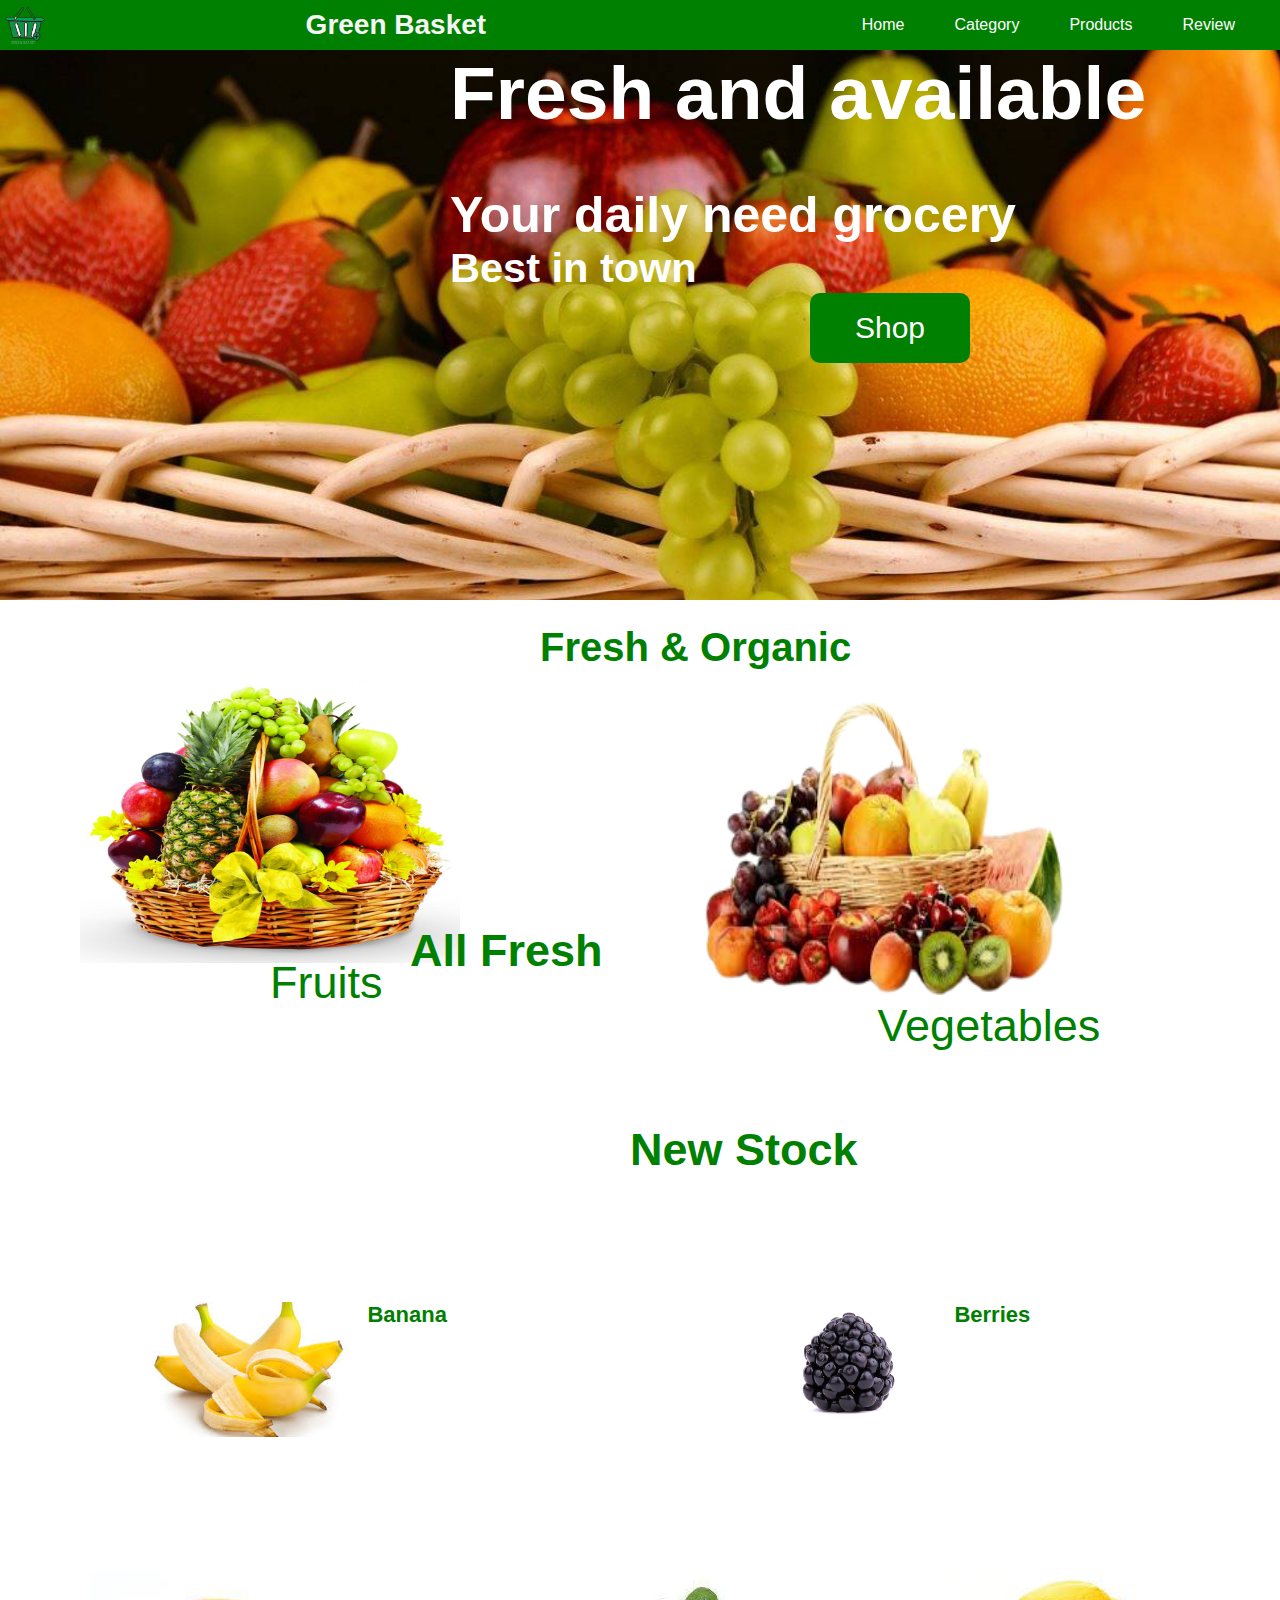
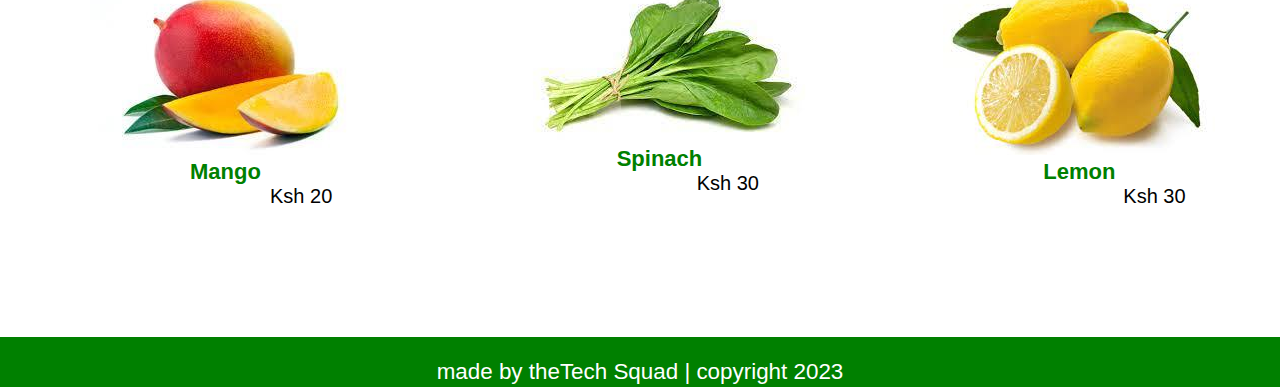
<file: index.html>
<!DOCTYPE html>
    <meta http-equiv="X-UA-Compatible" content="IE=edge">
    <meta name="viewport" content="width=device-width, initial-scale=1.0">
    <title>Document</title>
    <link rel="stylesheet" href="/style.css">
<html lang="en">
<head>
    <meta charset="UTF-8">
    <link href='https://unpkg.com/boxicons@2.1.4/css/boxicons.min.css' rel='stylesheet'>
    <link rel="stylesheet" href="/category.html">
    <link rel="stylesheet" href="/media.css">
    <link rel="stylesheet" href="/index.html">
    <link rel="stylesheet" href="/index.js">
</head>
<body>

    <header>
        <img class="logo" src="/image/GREEN_BASKET-removebg-preview.png" alt="">
        <div id="brand"><a href="/">Green Basket</a></div>
        <nav>
          <ul>
            <li><a href="/index.html">Home</a></li>
            <li><a href="/category.html">Category</a></li>
            <li><a href="/product.html">Products</a></li>
            <li><a href="/Review.html">Review</a></li>
           
          </ul>
        </nav>
        <div id="hamburger-icon" onclick="toggleMobileMenu(this)">
          <div class="bar1"></div>
          <div class="bar2"></div>
          <div class="bar3"></div>
          <ul class="mobile-menu">
           <li><a href="/index.html">Home</a></li>
            <li><a href="/category.html">Category</a></li>
            <li><a href="/product.html">Products</a></li>
            <li><a href="/Review.html">Review</a></li>
            
        </div>
      </header>
      <script src="/index.js"></script>
       
<!-- 
    <a href="/checkOut.html"></a>
    <div class="head2">

        <div>
            <img class="logo" src="/image/GREEN_BASKET-removebg-preview.png" alt="">
            
        </div>



        <div id="sideNav">
        <nav>
            <ul>
                <li><a href="/index.html">Home</a></li>
                <li><a href="/category.html">Category</a></li>
                <li><a href="/product.html">Product</a></li>
                <li><a href="/Review.html">Reviews</a></li>
                
            </ul>
        </nav>
    </div>
    <div id="menuBtn">
        <img src="image/menu.png" id="menu">
    </div>






             <div class="sideNav">
        

        <div class="icons">
            <a href="/product.html"><i class='bx bxs-cart'></i></a>
            <a href="#"><i class='bx bxs-heart'></i></a>
            <a href="/signUp.html"><i class='bx bxs-user'></i></a>

        </div>
    </div>

     <i class="fa fa-bars" aria-hidden="true" id=""></i> -->
<!-- 
</div>
    --> 

   
<section class="many"> 
    <div class="more">
        <h2 id="koko1">Fresh and available</h2>
        <h4 id="koko2">Your daily need grocery</h4>
        <h5 id="koko3">Best in town</h5>
        <button class="me"><a href="/category.html">Shop</a></button>
    </div> 
</section>
<h2 id="ll">Fresh & Organic</h2>
<br>
<!-- <div class="no">

<div></div>
</div> -->

<div class="d">
    <div><img class="pl" src="/image/sisi.jpg" alt="">
    <p class="jj">Fruits</p>
</div>
  
  <h2 class="fres">All Fresh</h2>
    <div><img class="plp" src="/image/fruit-removebg-preview.png" alt="">
        <br>
        <p class="jk">Vegetables</p>
    </div>
</div>

<!-- 
<div class="all">
<div class="me1">
   <a href=""><img src="/image/squash.jpeg" alt=""></a>
    <h5 class="mam1"></h5>
</div>
<div class="me1">
    <a href=""><img src="/image/peanu2.jpeg" alt=""></a>
    <h5 class="mam1"></h5>
</div>

<div class="me1">
    <a href=""><img src="/image/dry.webp" alt=""></a>
    <h5 class="mam1"></h5>
</div>

</div>
</div>
<br> -->


<h2 id="wr">New Stock</h2>
<br>
<br>
<div class="were">
   

    <div class="img1">
        <img src="/image/bana.jpeg" alt="" class="ims">
        <h5 class="hub">Banana</h5>
        <!-- <p class="hh">Ksh 20</p> -->
    </div>
    <br>
    <br>
    <div class="img1">
    <img src="/image/bery.webp" alt="">
    <h5 class="hub">Berries</h5>
    <!-- <p class="hh">Ksh 10</p> -->
</div>
<br>
<br>
<div class="img1">
    <img src="/image/bage.webp" alt="">
    <h5 class="hub">Cabbage</h5>
    <!-- <p class="hh"> Ksh 50</p> -->
</div>
<br>
<br>

</div>

<div class="yote">
<div class="mar">
    <a href=""><img src="/image/mango.jpeg" alt=""></a>
    <h5 class="pag">Mango</h5>
    <br>
    <p class="aa">Ksh 20</p>
</div>
<div class="mar">
    <a href=""><img src="/image/spinach.jpeg" alt=""></a>
    <h5 class="pag">Spinach</h5>
    <br>
    <p class="aa">Ksh 30</p>
</div>

<div class="mar">
    <a href=""><img src="/image/le1.jpeg" class="kik"></a>
    <h5 class="pag">Lemon</h5>
    <br>
    <p class="aa">Ksh 30</p>
</div>
</div>

<div class="footer">
made by theTech Squad | copyright 2023
</div>
</body>
<script>
    var menuBtn = document.getElementById("menuBtn")
    var sideNav = document.getElementById("sideNav")
    var menu = document.getElementById("menu")
    sideNav.style.right = "-250px"
    menuBtn.onclick = function(){
        if(sideNav.style.right == "-250px"){
            sideNav.style.right = "0";
            menu.src = "image/close.png";
        }
        else{
             sideNav.style.right = "-250px";
             menu.src = "image/menu.png";
        }
    }
</script>

</html>
</file>
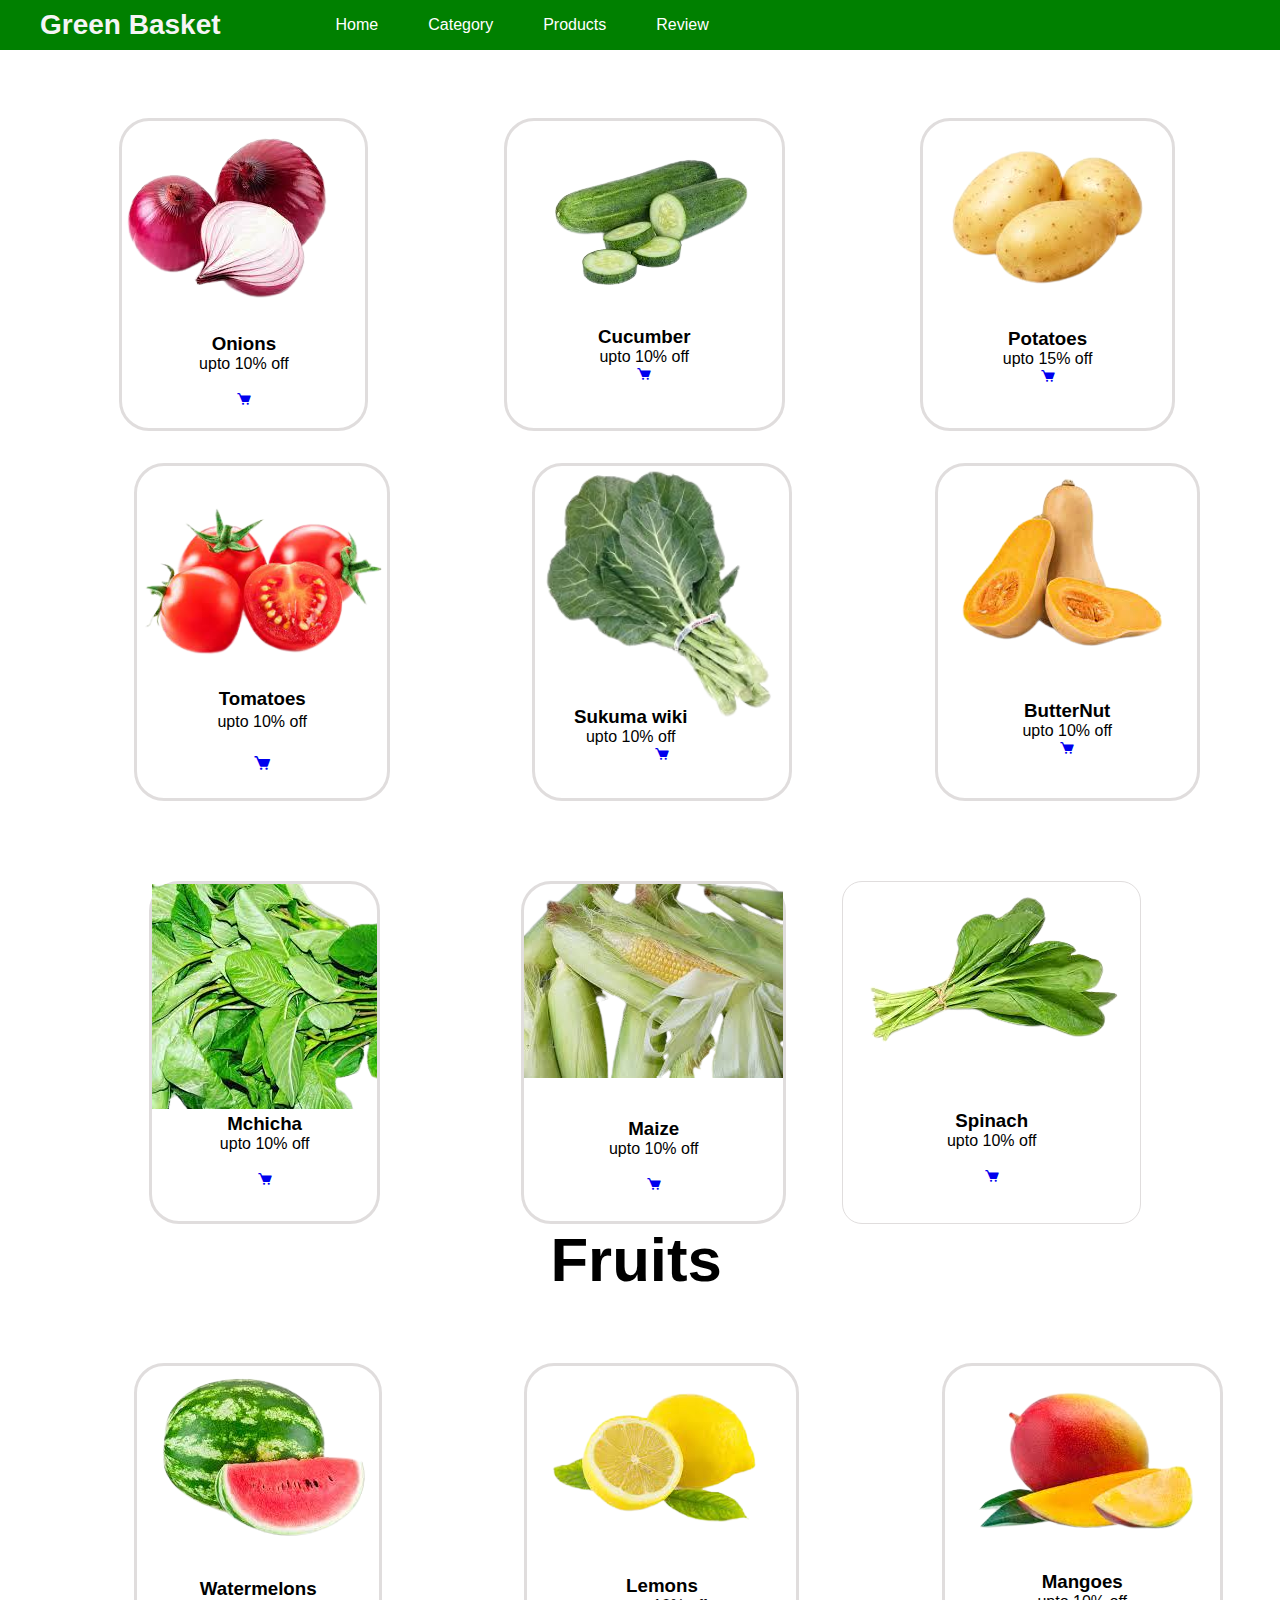
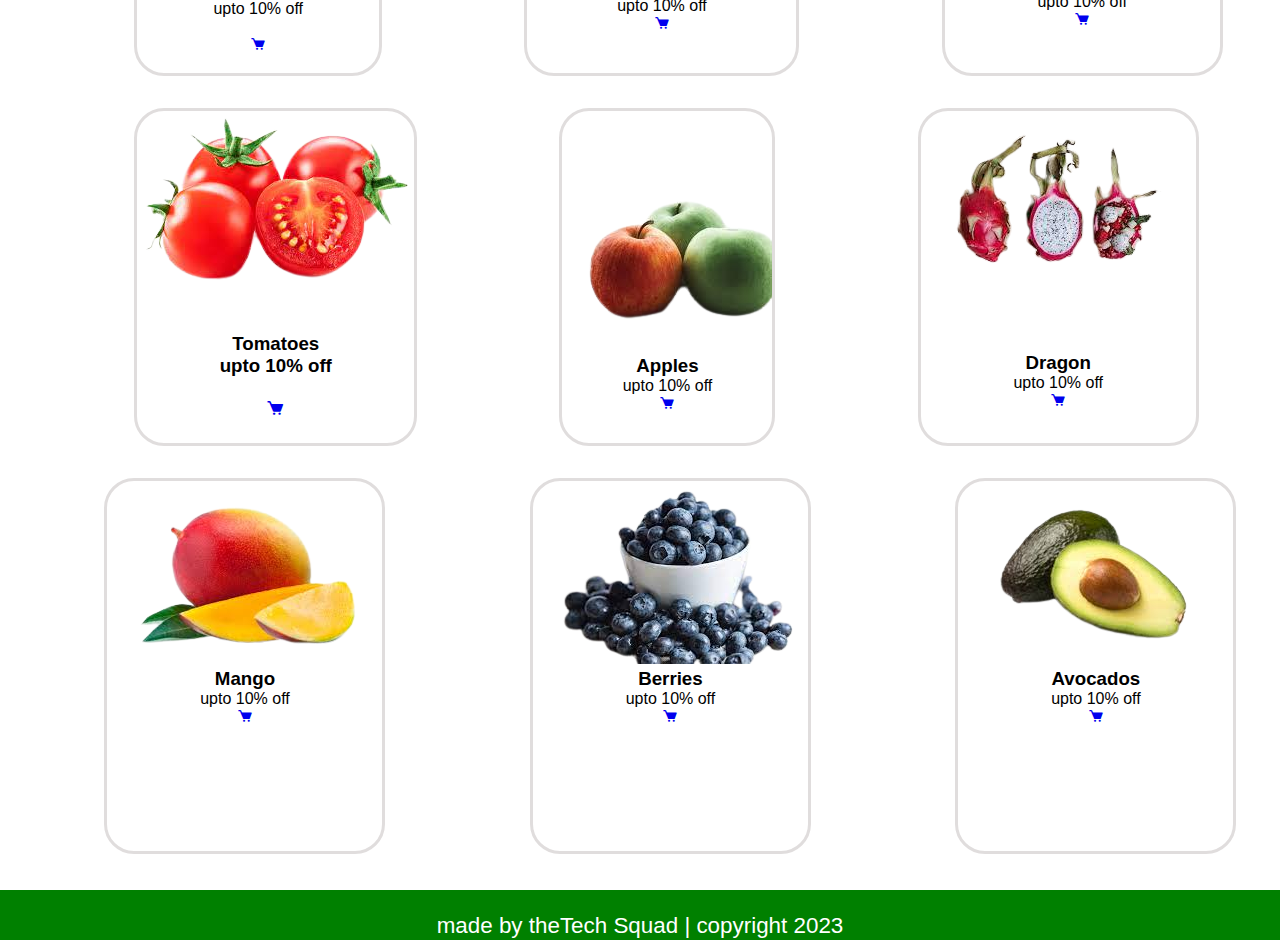
<file: category.html>
<!DOCTYPE html>
<html lang="en">
<head>
    <!-- category section -->
    <meta charset="UTF-8">
    <meta http-equiv="X-UA-Compatible" content="IE=edge">
    <meta name="viewport" content="width=device-width, initial-scale=1.0">
    <title>Document</title>
    <link rel="stylesheet" href="/style.css">
    <link rel="stylesheet" href="/product.html">
    <link rel="stylesheet" href="/index.html">
    <!-- <link rel="stylesheet" href="/category.html"> -->
    <link rel="stylesheet" href="/media.css">
    <link href='https://unpkg.com/boxicons@2.1.4/css/boxicons.min.css' rel='stylesheet'>
    <a href="/checkOut.html"></a>
    <header>
       

        <header>
            <div id="brand"><a href="/">Green Basket</a></div>
            <nav>
              <ul>
                <li><a href="/index.html">Home</a></li>
                <li><a href="/category.html">Category</a></li>
                <li><a href="/product.html">Products</a></li>
                <li><a href="/Review.html">Review</a></li>
               
              </ul>
            </nav>
            <div id="hamburger-icon" onclick="toggleMobileMenu(this)">
              <div class="bar1"></div>
              <div class="bar2"></div>
              <div class="bar3"></div>
              <ul class="mobile-menu">
                <li><a href="/index.html">Home</a></li>
            <li><a href="/category.html">Category</a></li>
            <li><a href="/product.html">Products</a></li>
            <li><a href="/Review.html">Review</a></li>
                
            </div>
          </header>
          <script src="/index.js"></script>

      </header>
      <script src="/index.js"></script>
<br>
<br>


   <!-- <section > -->
<section class="banner-container">
    <div class="cool">
    <div class="one">
        <div><img src="/image/onions-removebg-preview.png" alt="">
        </div>
        <div class="details">
            <h3>Onions</h3>
            <span>upto 10% off</span>
            <a href="/product.html"><br>
                <br>
                <a href="/product.html"><i class='bx bxs-cart'></i></a>
                <!-- <button class="green">Add cart</button></a> -->
                <br>

        </div>
        <br>
    </div>
        <div class="one">
            <div>
            <img src="/image/cucumber.png" alt="">
        </div>
            <div class="details">
                <br>
                <h3>Cucumber</h3>
                <span>upto 10% off</span>
                <br>
                <a href="/product.html">
                    
                    <a href="/product.html"><i class='bx bxs-cart'></i></a>
                    <!-- <br><button class="green">Add cart</button></a> -->
                    <br>

            </div>
            </div>
           
            <div class="one">
                <img src="/image/potato-removebg-preview.png" alt="">
                <div class="details">
                    <h3>Potatoes</h3>
                    <span>upto 15% off</span>
                 
                        <br>
                        <a href="/product.html"><i class='bx bxs-cart'></i></a>
                        
                        <!-- <br><button class="green">Add cart</button></a> -->
        
                </div>
                </div>
               
                <div class="one">
                    <img src="/image/cabbages-removebg-preview.png" alt="">
                    <div class="details">
                        <h3>Cabbages</h3>
                        <span>upto 10% off</span>
                        <br>
                        <a href="/product.html"><i class='bx bxs-cart'></i></a>
                        <!-- <br><button class="green">Add cart</button></a> -->
                    </div>
                    </div>
                </div>
                <div class="col">
                    <div class="one">
                        <br>
                        <br>
                        <img src="/image/tomato-removebg-preview (1).png" alt="" width="250px">
                        <br>
                        <br>
                        <!-- <br> -->
                        <!-- <br> -->
                        <!-- <br> -->
                        <div class="details">
                            <h3>Tomatoes<h3>
                            <span id="hj">upto 10% off</span>
                           
                                <br>
                                <br>
                                <a href="/product.html"><i class='bx bxs-cart'></i></a>
                            <!-- <button class="green">Add cart</button></a> -->
                            <br>
                            <br>
                
                        </div>
                        </div>
                        <!-- <br> -->
                        <div class="one">
                            <img src="/image/sukuma_wiki-removebg-preview.png" alt="" width="254px">
                            <div class="details">
                                <h3 class="sukuma">Sukuma wiki</h3>
                                <span class="sk">upto 10% off</span>
                                <br>
                                <!-- <br> -->
                                <!-- <br><button class="green">Add cart</button></a> -->
                                <a href="/product.html"><i class='bx bxs-cart'></i></a>

                    
                            </div>
                            </div>
                            <div class="one">
                                <img src="/image/butternut-removebg-preview.png" alt="">
                                <br>
                                <br>
                                <br>
                                <!-- <br> -->
                                <div class="details">
                                    <h3>ButterNut</h3>
                                    <span>upto 10% off</span>
                                    
                                        <br>
                                        <!-- <br><button class="green">Add cart</button></a> -->
                                        <a href="/product.html"><i class='bx bxs-cart'></i></a>
                                </div>
                            </div>
                           
                            <div class="one">
                                <img src="/image/hoho-removebg-preview.png" width="240px" alt="">
                                <div class="details">
                                    <h3 class="hh">Hoho</h3>
                                    <span class="up">upto 10% off</span>
                                    <br>
                                    <br>
                                    <a href="/product.html"><i class='bx bxs-cart'></i></a>
                                    <!-- <button class="green">Add cart</button></a> -->
                                    <br>
                                    <br>


                                </div>
                                
                            </div>
                            
                        </div>
                        <div class="looks">
                            <div class="one">
                                <img src="/image/mchicha-removebg-preview.png" alt="">
                                <div class="details">
                                    <h3>Mchicha</h3>
                                    <span>upto 10% off</span>
                                    <br>
                                    <br>

                                    <!-- <button class=" green">Add cart</button></a> -->
                                    <a href="/product.html"><i class='bx bxs-cart'></i></a>
                                    <br>
                                    <br>
                        
                                </div>
                            </div>
                            <!-- <br> -->
                            <div class="one">
                                <img src="/image/maize-removebg-preview.png" alt="">
                                <div class="Maize">
                                    <br>
                                    <br>
                                    <h3>Maize</h3>
                                    <span>upto 10% off</span>
                                    <br>
                                    <br>
                                    <a href="/product.html"><i class='bx bxs-cart'></i></a>
                                    <!-- <button class=" green">Add cart</button></a> -->
                                    <br>
                                    <br>
                                    <!-- <br> -->
                                </div>
                            </div>
                            <div class="spicy">

                                <img src="/image/spinach-removebg-preview.png" alt="">
                                <div class="Spinach">
                                    <br>
                                    <br>
                                    <br>
                                    <h3>Spinach</h3>
                                    <span>upto 10% off</span>
                                    <br>
                                    <!-- <br> -->
                                    <br>
                                    <a href="/product.html"><i class='bx bxs-cart'></i></a>
                                    <!-- <button class=" green">Add cart</button></a> -->
                                    <br>
                                   
                                </div>
                                
                        
                            </div>
                            <div class="one">
                                <br>
                                <br>
                                <img src="/image/dania-removebg-preview.png" alt="" width="204px">
                                <div class="details">
                                    <br>
                                    <br>
                                    <h3>Dania</h3>
                                    <span>upto 10% off</span>
                                    <br>
                                    <br>
                                    <!-- <button class=" green">Add cart</button></a> -->
                                    <a href="/product.html"><i class='bx bxs-cart'></i></a>
                                    <br>
                                    <br>
                                    <br>
                                 
                        
                                </div>
                            </div>
                        </div>
                        <div class="para">
                            <h1>Fruits</h1>
                            <br>
                        
                        </div> 
                        <div class="ident">
                            <div class="one">
                                <div><img src="/image/watermelons-removebg-preview.png" alt="">
                                </div>
                                <div class="details">
                                    <h3>Watermelons</h3>
                                    <span>upto 10% off</span>
                                    <br>  
                                    <br>           
                                    <a href="/product.html"><i class='bx bxs-cart'></i></a>                     
                                        <!-- <button class="green">Add cart</button></a> -->
                                        <br>
                                        <br>
                        
                                </div>
                            </div>
                                <div class="one">
                                    <div>
                                    <img src="/image/lemons-removebg-preview.png" alt="">
                                    <br>
                                    <br>
                                </div>
                                    <div class="details">
                                        <h3>Lemons</h3>
                                        <span>upto 10% off</span>
                                    
                                            <br>
                                            <a href="/product.html"><i class='bx bxs-cart'></i></a>
                                            <!-- <br><button class="green">Add cart</button></a> -->

                                    </div>
                                    </div>
                                    <div class="one">
                                        <img src="/image/mango-removebg-preview.png" alt="">
                                        <br>
                                        <br>
                                        <!-- <br> -->
                                        <div class="details">
                                            <h3>Mangoes</h3>
                                            <span>upto 10% off</span>
                                           
                                                <br>
                                                
                                                <a href="/product.html"><i class='bx bxs-cart'></i></a> 
                                                <!-- <br><button class="green">Add cart</button></a> -->
                                
                                        </div>
                                        </div>
                                       
                                        <div class="one">
                                            <img src="/image/pineapple-removebg-preview.png" alt="" width="200px">
                                            <div class="details">
                                                <h3>Pineapples</h3>
                                                <span>upto 10% off</span>
                                            
                                                    <br>
                                                    <a href="/product.html"><i class='bx bxs-cart'></i></a> 
                                                    <!-- <br><button class="green">Add cart</button></a> -->
                                            </div>
                                            </div>
                                        </div>
                                        <div class="tomats">
                                            <div class="one">
                                                <img src="/image/tomato-removebg-preview (1).png" alt="">
                                                <br>
                                                <br>
                                                <br>
                                                <div class="details">
                                                  
                                                    <h3>Tomatoes<h3>
                                                    <span>upto 10% off</span>
                                                        <br>
                                                        <br>
                                                        <a href="/product.html"><i class='bx bxs-cart'></i></a> 
                                                        <!-- <button class="green">Add cart</button></a> -->
                                                        <br>
                                                        <br>
                                        
                                                </div>
                                                </div>
                                                <div class="one">
                                                    <img src="/image/apples-removebg-preview.png" alt="">
                                                    <div class="details">
                                                        <h3>Apples</h3>
                                                        <span>upto 10% off</span>
                                                            <br>
                                                            <!-- <br><button class=" green">Add cart</button></a> -->
                                                            <a href="/product.html"><i class='bx bxs-cart'></i></a> 
                                                    </div>
                                                    </div>
                                                  
                                                <div class="one">
                                                        <img src="/image/dragon_fruit-removebg-preview.png" alt="">
                                                        <br>
                                                        <br>
                                                        <br>
                                                        <br>
                                                        <div class="">
                                                            <h3>Dragon</h3>
                                                            <span>upto 10% off</span>
                                                            <a href="#">
                                                                <br>
                                                                <!-- <br><button class="green">Add cart</button></a> -->
                                                                <a href="/product.html"><i class='bx bxs-cart'></i></a> 
                                                        </div>
                                                    </div>
                                                   
                                                    <div class="one">
                                                        <img src="/image/banana-removebg-preview.png" width="240px" alt="">
                                                        <div class="details">
                                                            <h3>Banana</h3>
                                                            <span>upto 10% off</span>
                                                           
                                                                <br>
                                                                <!-- <br><button class="green">Add cart</button></a> -->
                                                                <a href="/product.html"><i class='bx bxs-cart'></i></a> 
                                                        </div>
                                                        
                                                    </div>
                                                </div>
                                                <div class="mangoe">
                                                    <div class="one">
                                                        <img src="/image/mango-removebg-preview.png" alt="">
                                                        <div class="details">
                                                            <h3>Mango</h3>
                                                            <span>upto 10% off</span>
                                                            <a href="#">
                                                                <br>
                                                                <!-- <br><button class="green">Add cart</button></a> -->
                                                                <a href="/product.html"><i class='bx bxs-cart'></i></a> 
                                                        </div>
                                                    </div>
                                                    <div class="one">
                                                        <img src="/image/berries-removebg-preview.png" alt="">
                                                        <div class="Berries">
                                                            <h3>Berries</h3>
                                                            <span>upto 10% off</span>
                                                           
                                                                <br>
                                                                <!-- <br><button class="green">Add cart</button></a> -->
                                                                <a href="/product.html"><i class='bx bxs-cart'></i></a> 
                                                        </div>
                                                    </div>
                                                    <div class="one">
                                                        <img src="/image/avocados-removebg-preview.png" alt="">
                                                        <div class="Spinach">
                                                            <h3>Avocados</h3>
                                                            <span>upto 10% off</span>
                                                        
                                                                <br>
                                                                <!-- <br><button class="green">Add  cart</button></a> -->
                                                                <a href="/product.html"><i class='bx bxs-cart'></i></a> 
                                                        </div>
                                                    </div>
                                                    <div class="one">
                                                        <img src="/image/kiwi-removebg-preview.png" alt="">
                                                        <div class="">
                                                            <h3>Kiwi</h3>
                                                            <span>upto 10% off</span>
                                                            <br>
                                                           
                                                          <br>
                                                            <!-- <button class="green"> Add to cart</button></a> -->
                                                                <br>
                                                                <br>
                                                                <br>
                                                                <a href="/product.html"><i class='bx bxs-cart'></i></a> 

                                                                <br><br><br>

                                                
                                                        </div>
                                                    </div>
                
    
                                                </div>
                                                <br><br>
                                                <div class="footer">
                                                    made by theTech Squad | copyright 2023
                                                    </div>

                                                
                                                   
</head>
<body>
</file>
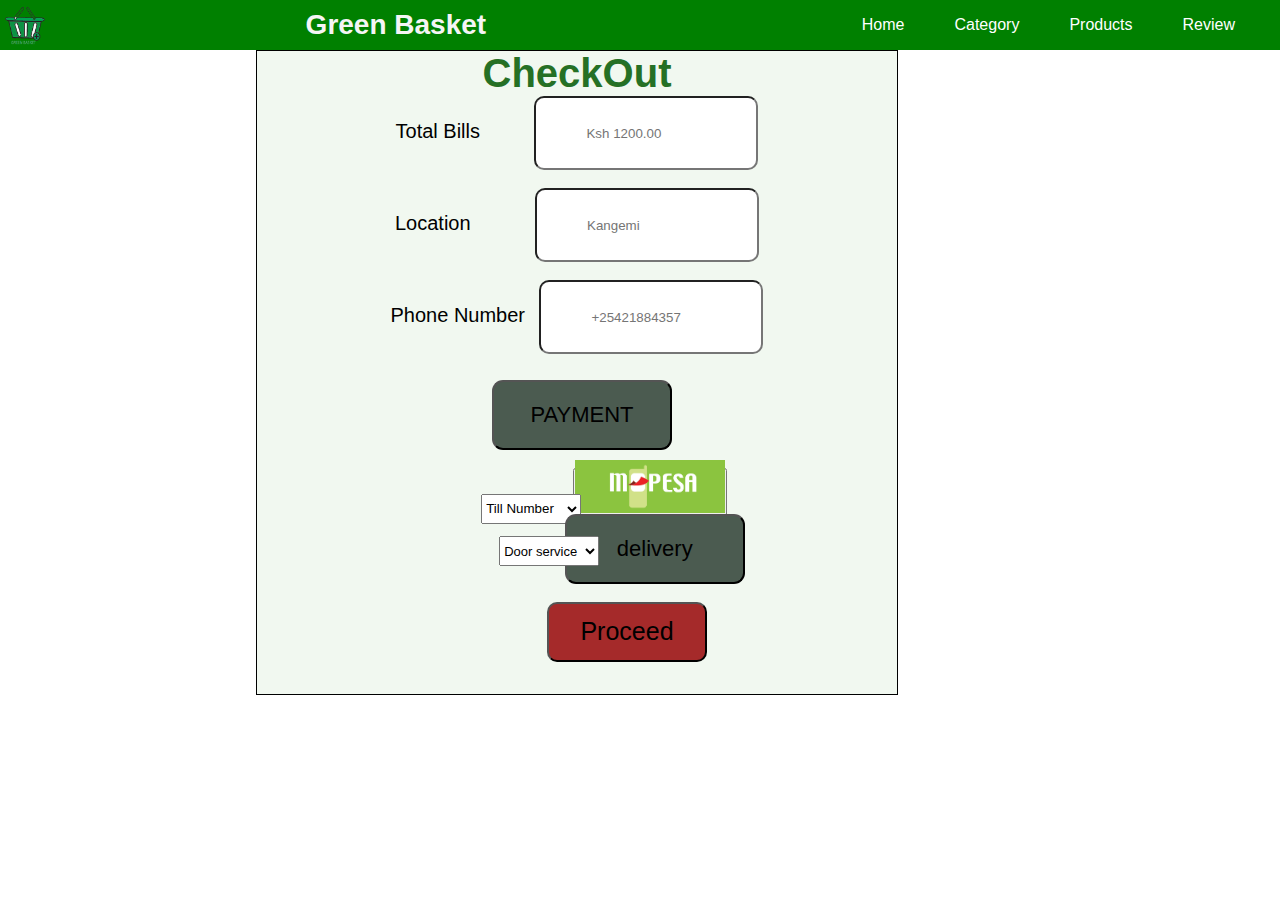
<file: checkOut.html>
<!DOCTYPE html>
<html lang="en">
<head>
    <meta charset="UTF-8">
    <meta http-equiv="X-UA-Compatible" content="IE=edge">
    <meta name="viewport" content="width=device-width, initial-scale=1.0">
    <title>Document</title>
    <link rel="stylesheet" href="/style.css">
</head>
<body>


  <header>
    <img class="logo" src="/image/GREEN_BASKET-removebg-preview.png" alt="">
    <div id="brand"><a href="/">Green Basket</a></div>
    <nav>
      <ul>
        <li><a href="/index.html">Home</a></li>
        <li><a href="/category.html">Category</a></li>
        <li><a href="/product.html">Products</a></li>
        <li><a href="/Review.html">Review</a></li>
       
      </ul>
    </nav>
    <div id="hamburger-icon" onclick="toggleMobileMenu(this)">
      <div class="bar1"></div>
      <div class="bar2"></div>
      <div class="bar3"></div>
      <ul class="mobile-menu">
        <li><a href="/index.html">Home</a></li>
        <li><a href="/category.html">Category</a></li>
        <li><a href="/product.html">Products</a></li>
        <li><a href="/Review.html">Review</a></li>
        
    </div>
  </header>
  <script src="/index.js"></script>


    <div class="nav-barr">
        <div class="nav">
            <!-- <input type="checkbox" id="nav-check"> -->
            <div class="nav-header">
              <div class="nav-title">
           
              </div>
            </div>
            <div class="nav-btn">
              <label for="nav-check">
                <span></span>
                <span></span>
                <span></span>
              </label>
            </div>
           
          </div>
        </div>
  
    <section class="checkout">
    <h1 class="addcart">CheckOut</h1>
            <div class="apart">
            <div class="info">
                <label>Total Bills</label>
                <input type="bills" placeholder="Ksh 1200.00" id="money">
                <br><br>
                <label>Location</label>
                <input type="locate" placeholder="Kangemi" id="place">
                <br><br>
                <label>Phone Number</label>
                <input type="phone" placeholder="+25421884357" id="number">
            </div>
            <br><br><br>
             <div class="mv">
            <button class="pay">PAYMENT</button>
         <br><br>
            <div class="methodpay">
                <button><img class="sm" src="/image/mpesa.png" alt=""></button>
                <select class="method">
                    <option value="Pay Bill" enabled>Pay Bill</option>
                    <option value="Send Money">Send Money</option>
                    <option value="Till number" selected>Till Number</option>
                  </select>
            <br><br>
            <button class="deliver">delivery</button>
            <select class="pickup">
                <option value="Door to door service " enabled>Door service</option>
                <option value="Pickup Point">Pickup Point</option>
              </select>
              <br> <br>
            
             </div>
             <!-- updated this section -->
            
        </div>
        <button class="btn"><a href="/index.html">Proceed</button>
        </div>
        </section>
</body>
</html>
</file>
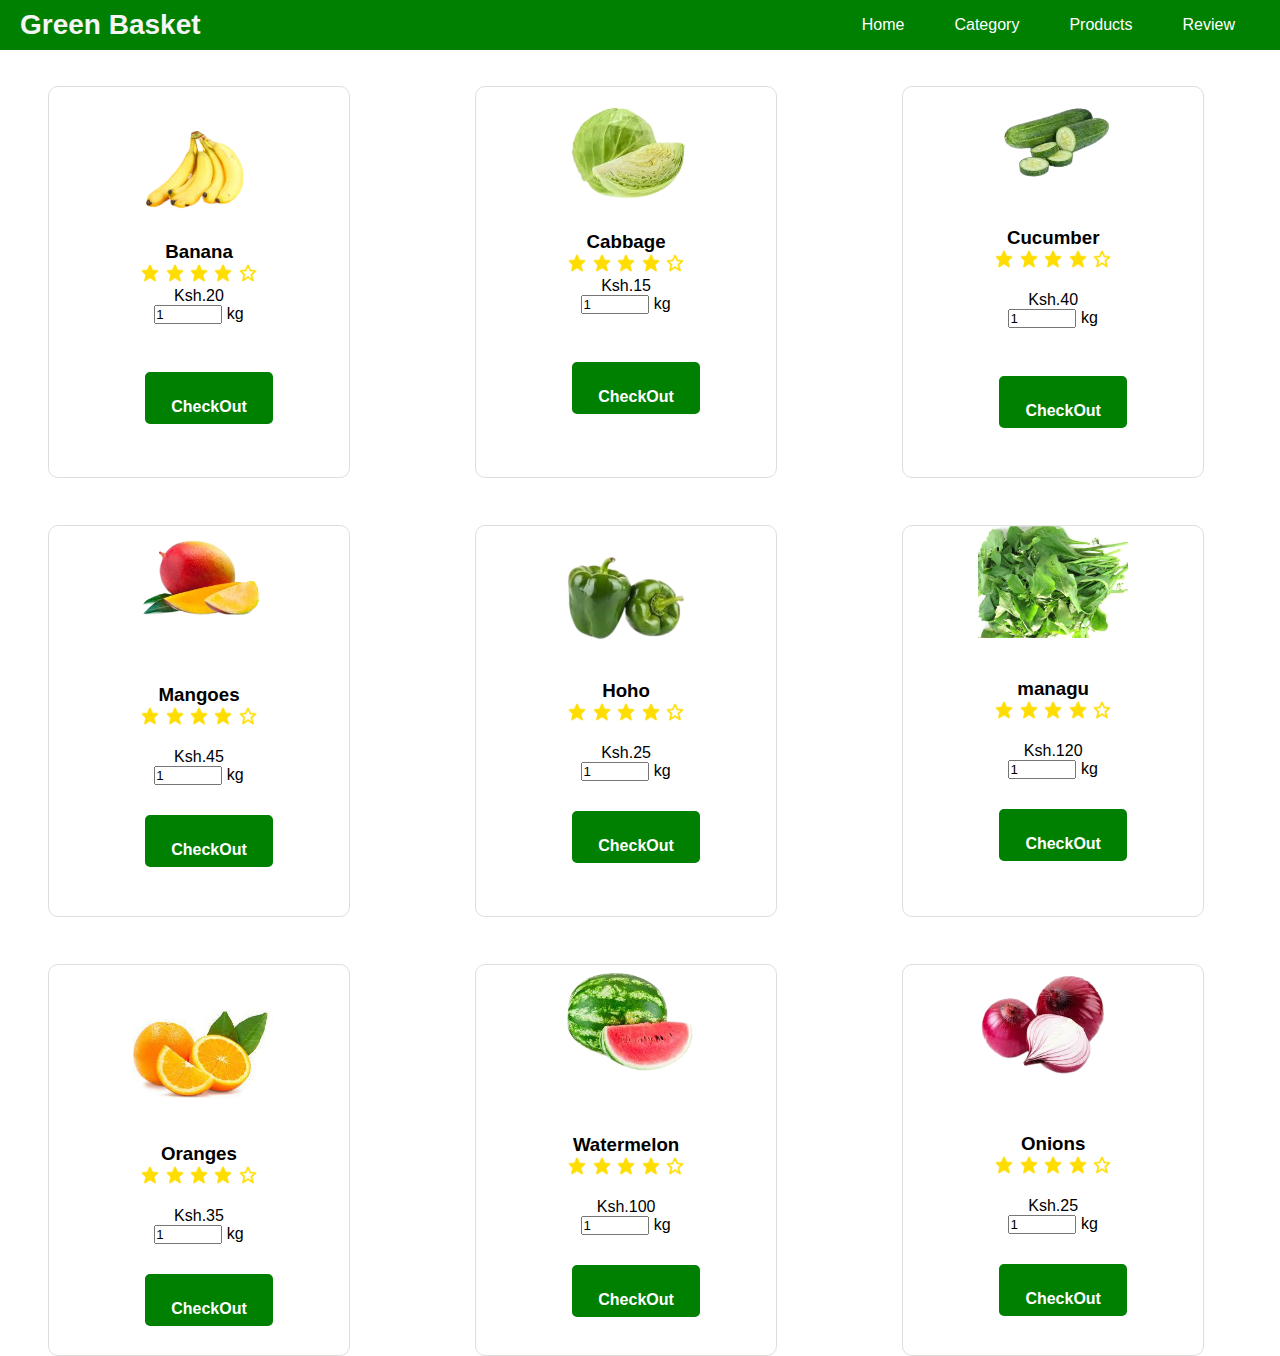
<file: product.html>
<!DOCTYPE html>
    <meta http-equiv="X-UA-Compatible" content="IE=edge">
    <meta name="viewport" content="width=device-width, initial-scale=1.0">
    <title></title>
    <link rel="stylesheet" href="/style.css">
<html lang="en">
<head>
    <meta charset="UTF-8">
    <link href='https://unpkg.com/boxicons@2.1.4/css/boxicons.min.css' rel='stylesheet'>
    <link rel="stylesheet" href="/category.html">
    <link rel="stylesheet" href="/media.css">
    <link rel="stylesheet" href="/index.html">
</head>
<body>



    <header>
        <div id="brand"><a href="/">Green Basket</a></div>
        <nav>
          <ul>
            <li><a href="/index.html">Home</a></li>
            <li><a href="/category.html">Category</a></li>
            <li><a href="/product.html">Products</a></li>
            <li><a href="/Review.html">Review</a></li>
           <!-- product section -->
          </ul>
        </nav>
        <div id="hamburger-icon" onclick="toggleMobileMenu(this)">
          <div class="bar1"></div>
          <div class="bar2"></div>
          <div class="bar3"></div>
          <ul class="mobile-menu">
           
            <li><a href="/index.html">Home</a></li>
            <li><a href="/category.html">Category</a></li>
            <li><a href="/product.html">Products</a></li>
            <li><a href="/Review.html">Review</a></li>
        </div>
      </header>
      <script src="/index.js"></script>

<br>
<br>
<section class="shop">
    <div class="card">
        <div class="tomatoes">
            <div>
                <img  src="/image/banana-removebg-preview.png" alt="">
                <h3>Banana</h3>
            </div>
            <div class="middle">
            <div class="stars">
                <img src="[data-uri]"/>
                <img src="[data-uri]"/>
                <img src="[data-uri]"/>
                <img src="[data-uri]"/>
                <img src="[data-uri]"/>
            </div>
            <div class="fl">
             <p>Ksh.20</p>
            </div>
        </div>
            <div class="quantity">
                <input type="Number" min="1" max="1000" value="1">
                <span>kg</span>
            </div>
            <br>
            <br>
            <br>
           
            <!-- <br> -->
            <a href="/checkOut.html"><button class="green">CheckOut</button></a>
            <br>
        
        </div>
        </div>
        <div class="card">
            <div class="tomatoes">
                <div>
                    <img src="/image/cabbages-removebg-preview.png" alt="">
                    <br>
                    <br>
                    <h3>Cabbage</h3>
                </div>
                <div class="middle">
                <div class="stars">
                    <img src="[data-uri]"/>
                    <img src="[data-uri]"/>
                    <img src="[data-uri]"/>
                    <img src="[data-uri]"/>
                    <img src="[data-uri]"/>
                </div>
                <div class="fl">
                 
                 <p>Ksh.15</p>
                </div>
            </div>
                <div class="quantity">
                    <input type="Number" min="1" max="1000" value="1">
                    <span>kg</span>
                </div>
                <a href="/checkOut.html">
                    <br>
                    <br>
                    <!-- <br> -->
                    <br><button class="green">CheckOut</button></a>
                   
                </div>
                </div>
            <div class="card">
                <div class="tomatoes">
                    <div>
                        <img src="/image/cucumber.png" alt="">
                        <br>
                        <br>
                        <br>
                        <h3>Cucumber</h3>
                    </div>
                    <div class="middle">
                    <div class="stars">
                        <img src="[data-uri]"/>
                        <img src="[data-uri]"/>
                        <img src="[data-uri]"/>
                        <img src="[data-uri]"/>
                        <img src="[data-uri]"/>
                    </div>
                    <div class="fl">
                    <br>
                     <p>Ksh.40</p>
                    </div>
                </div>
                    <div class="quantity">
                        <input type="Number" min="1" max="1000" value="1">
                        <!-- <br> -->
                        <span>kg</span>
                        <a href="/checkOut.html">
                    </div>
                    <br>
                    <br>
                    <!-- <br> -->
                        <br><button class="green">CheckOut</button></a>
                      
                </div>

                </div>
                
                <div class="card">
                    <div class="Mangoes">
                        <div>
                            <img src="/image/mango-removebg-preview.png" alt="">
                            <br>
                            <br>
                            <br>
                            <br>
                            <h3>Mangoes</h3>
                        </div>
                        <div class="middle">
                        <div class="stars">
                            <img src="[data-uri]"/>
                            <img src="[data-uri]"/>
                            <img src="[data-uri]"/>
                            <img src="[data-uri]"/>
                            <img src="[data-uri]"/>
                        </div>
                        <div class="fl">
                         <br>
                         <p>Ksh.45</p>
                        </div>
                    </div>
                        <div class="quantity">
                            <input type="Number" min="1" max="1000" value="1">
                            <span>kg</span>
                            <a href="/checkOut.html">
                        </div>
                        <br>
                        <br>
                            <button class="green">CheckOut</button></a>
                    </div>
                    </div>

                    <div class="card">
                        <div class="tomatoe">
                            <div>
                                <img src="/image/hoho-removebg-preview.png" alt="">
                                <h3>Hoho</h3>
                            </div>
                            <div class="middle">
                            <div class="stars">
                                <img src="[data-uri]"/>
                                <img src="[data-uri]"/>
                                <img src="[data-uri]"/>
                                <img src="[data-uri]"/>
                                <img src="[data-uri]"/>
                            </div>
                            <div class="fl">
                            <br>
                             <p>Ksh.25</p>
                            </div>
                        </div>
                            <div class="quantity">
                                <input type="Number" min="1" max="1000" value="1">
                                <span>kg</span>
                            </div>
                            <a href="/checkOut.html">
                            <br>
                            <br>
                                <button class="green">CheckOut</button></a>
                        </div>
                        </div>
                        <div class="card">
                            <div class="tomatoe">
                                <div>
                                    <img src="/image/managu.jpg" alt="">
                                    <br>
                                    <br>
                                    <br>
                                    <h3>managu</h3>
                                </div>
                                <div class="middle">
                                <div class="stars">
                                    <img src="[data-uri]"/>
                                    <img src="[data-uri]"/>
                                    <img src="[data-uri]"/>
                                    <img src="[data-uri]"/>
                                    <img src="[data-uri]"/>
                                </div>
                                <div class="fl">
                                <br>
                                 <p>Ksh.120</p>
                                </div>
                            </div>
                                <div class="quantity">
                                    <input type="Number" min="1" max="1000" value="1">
                                    <span>kg</span>
                                </div>
                                <a href="/checkOut.html">
                                    <br>
                                    <!-- <br> -->
                                    <br><button class="green">CheckOut</button></a>
                                  
                            </div>
                            </div>
                            </div>

                            <div class="card">
                                <div class="tomatoe">
                                    <div>
                                        <br>
                                        <br>
                                        <img src="/image/oranges.jpeg" alt="">
                                        <br>
                                        <br>
                                        <br>
                                        <h3>Oranges</h3>
                                    </div>
                                    <div class="middle">
                                    <div class="stars">
                                        <img src="[data-uri]"/>
                                        <img src="[data-uri]"/>
                                        <img src="[data-uri]"/>
                                        <img src="[data-uri]"/>
                                        <img src="[data-uri]"/>
                                    </div>
                                    <div class="fl">
                                      <br>
                                     <p>Ksh.35</p>
                                    </div>
                                </div>
                                    <div class="quantity">
                                        <input type="Number" min="1" max="1000" value="1">
                                        <span>kg</span>
                                    </div>
                                    <br>
                                    <br>
                                    <a href="/checkOut.html"><button class="green">CheckOut</button></a>
                                </div>
                                </div>
                                <div class="card">
                                    <div class="Watermelon">
                                        <div>
                                            <img src="/image/watermelons-removebg-preview.png" alt="">
                                            <br>
                                            <br>
                                            <br>
                                            <!-- <br> -->
                                            <h3>Watermelon</h3>
                                        </div>
                                        <div class="middle">
                                        <div class="stars">
                                            <img src="[data-uri]"/>
                                            <img src="[data-uri]"/>
                                            <img src="[data-uri]"/>
                                            <img src="[data-uri]"/>
                                            <img src="[data-uri]"/>
                                        </div>
                                        <div class="fl">
                                         <br>
                                         <p>Ksh.100</p>
                                        </div>
                                    </div>
                                        <div class="quantity">
                                            <input type="Number" min="1" max="1000" value="1">
                                            <span>kg</span>
                                        </div>
                                        <br>
                                        <br>
                                        <a href="/checkOut.html"><button class="green">CheckOut</button></a>
                                    </div>
                                    </div>

<div class="card">
                                    <div class="Onion">
                                        <div>
                                            <img src="/image/onions-removebg-preview.png" alt="">
                                            <br>
                                            <br>
                                            <br>
                                           
                                            <h3>Onions</h3>
                                        </div>
                                        <div class="middle">
                                        <div class="stars">
                                            <img src="[data-uri]"/>
                                            <img src="[data-uri]"/>
                                            <img src="[data-uri]"/>
                                            <img src="[data-uri]"/>
                                            <img src="[data-uri]"/>
                                        </div>
                                        <div class="fl">
                                         <br>
                                         <p>Ksh.25</p>
                                        </div>
                                    </div>
                                        <div class="quantity">
                                            <input type="Number" min="1" max="1000" value="1">
                                            <span>kg</span>
                                        </div>
                                        <br>
                                        <br>
                                        <a href="/checkOut.html"><button class="green">CheckOut</button></a>
                                    </div>
                                    </div>
    </section>
</file>
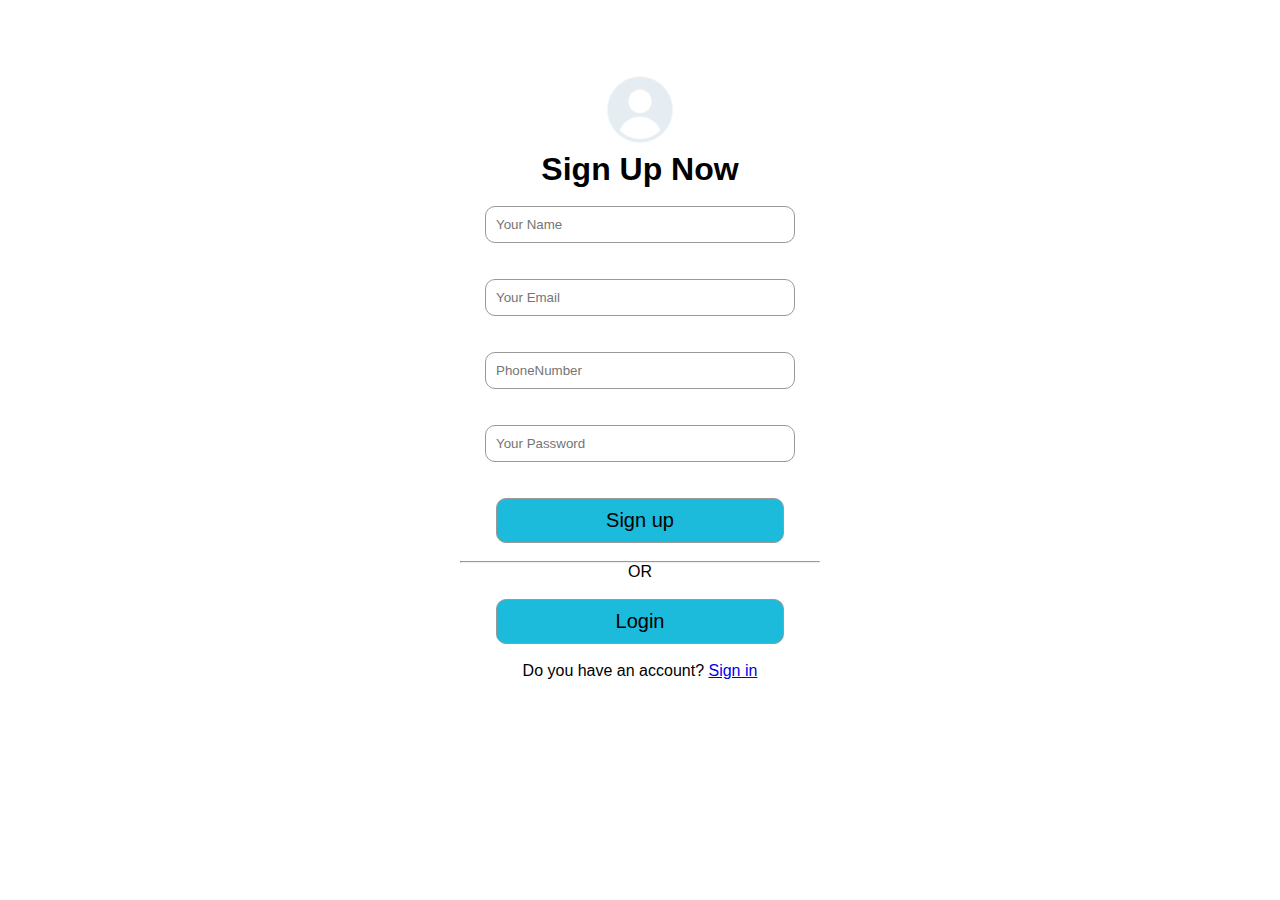
<file: signUp.html>
<!DOCTYPE html>
<html lang="en">
<head>
    <meta charset="UTF-8">
    <meta http-equiv="X-UA-Compatible" content="IE=edge">
    <meta name="viewport" content="width=device-width, initial-scale=1.0">
    <title>Document</title>
    <link rel="stylesheet" href="/style.css">
    <link rel="stylesheet" href="/media.css">
    <link href='https://unpkg.com/boxicons@2.1.4/css/boxicons.min.css' rel='stylesheet'>
</head>
<body>
    
    <div>
        <div class="sign">
            <img src="/image/per.png" class="img9">
            <h1 class="but">Sign Up Now</h1>
            <form >
        <input type="Name"class="nam1" placeholder="Your Name">
        <input type="email"class="nam2" placeholder="Your Email">
        <input type="PhoneNumber"class="nam3" placeholder="PhoneNumber">
        <input type="Password"class="nam4" placeholder="Your Password">
        <button type="button" class="btn0">Sign up</button>
        <hr>
        <p class="pp">OR</p>
        <button type="button" class="bttn">Login </button>
        <p>Do you have an account? <a href="/login.html">Sign in</a></p>
            </form>
        </div>
        </div>
</body>
</html>
</file>
<file: style.css>
*{
    padding: 0px;
    margin: 0px;
}
.cool{
    display: flex;
    gap: 3em;
    margin-left: 2em;
    margin-top: 2em;
}
.col{
    display: flex;
    gap: 3.5em;
    margin-left: 3em;
    margin-top: 2em;
}
.looks{
    display: flex;
    gap: 3.5em;
    margin-left: 4em;
    margin-top: 5em;
    
    
}
.maize{
    width: 10px;
}
.spicy{
    text-align: center;
        
        align-items: center;
      
        background-color: rgb(255, 255, 255);
        border:  solid 1px rgb(224, 221, 221);
        
        border-radius: 20px;
        
        justify-content: space-between; 
        box-shadow: 0 8px 9px rgb(136, 132, 132) rgba(0, 0, 0, 0.1);

}
.ident{
    display: flex;
    gap: 3.5em;
    margin-left: 3em;
    margin-top: 2em;

}

.tomats{
    display: flex;
    gap: 3.5em;
    margin-left: 3em;
    margin-top: 2em;

}
.mangoe{
    display: flex;
    gap: 3.5em;
    margin-left: 1em;
    margin-top: 2em;

}




  
.were{
    display: flex;
    margin-right: 3em;
}
.yote{
    display: flex;
    justify-content: space-between;
   

}
.kik img{
    height: 5vh;
}
.mar{
     width: 40vh; 
    height: 5vh;
    margin-left: 10vh;
    padding-bottom: 20em; 
    border-radius: 10px;
    margin-top: -20vh;
    
}
.aa{
    color: black;
    margin-top: -2vh;
    margin-left: -10vh;
    font-size: 20px;
    margin-left: 20vh;

}
.pag{
    font-size: 22px;
    margin-left: 10px;
    color: green;
    margin-left: 100px;
}
#wr{
    color: green;
    margin-left: 70vh;
    font-size: 5vh;
    margin-top: 8vh;

}
.hub{
    font-size: 22px;
    margin-left: 10px;
    color: green;
}
.ims{
    margin-left: -13%;
}
.hh{
    margin-top: -12%;
    display: flex;
    margin-left: 10vh;
    font-size: 18px;
}
.img1{
    width: 40vh;
    height: 15vh;
    margin-left: 10vh;
    padding: 10vh;
    margin-bottom: 25vh;
    border-radius: 10px;
    display: flex;
}
.me{
    height: 70px;
    width: 160px;
    margin-left: 90vh;
    background-color: green;
    border: green;
    color: white;
    font-size: 30px;
    font-weight: 10px;
    border-radius: 10px;
}
.mam1{
    font-size: 30px;
    color: green;
    margin-left: 50px;
}
.all{
    display: flex;
    margin-left: 5vh;
    padding-bottom: 10em;
    justify-content: space-between;
}
.me1 img{
    width: 50vh;
    height: 50vh;
    border-radius: 5px;
}
.me:hover{
    background-color: black;
}
.me a{
    text-decoration: none;
    color: white;
    
}

.more{
    /* background-image: url(image/koko.jpg); */
    height: 150vh;
    background-repeat: no-repeat;
     margin: 0;
    padding: 0;
    height: 550px;
    background-size: cover;
    background-position: center;
    font-family: sans-serif;
    background-image: url(image/koko.jpg);
    
    box-sizing: border-box;
}
.many{
    color: white;
    font-size: 50px;
}
.no{
    display: flex;
    gap: 30em;
    margin-left: 20px;
    color: green;
    font-size: 35px;
}
#koko1{
    margin-left: 50vh;
    margin-bottom: 50px;   
}
#koko2{
    margin-left: 50vh;  
}
#koko3{
    margin-left: 50vh;
}
.jj{
    margin-left: 30vh;
    margin-top: -10vh;
    font-size: 5vh;
    color: green; 
}
.jk{
    margin-left: -5vh;
    margin-top: -10vh;
    font-size: 5vh;
    color: green;
}
.fres{
    font-size: 5vh;
    color: green;
    margin-top: 32vh;
    margin-left: -50vh;

}
.pl{
    width: 380px;
    height: 300px;
    margin-top: -10%;
    padding: 80px;

}
#ll{
    margin-left: 60vh;
    color: green;
    margin-top: 25px;
    font-size: 40px;
}
.plp{
    width: 380px;
    height: 300px;
    margin-top: -10%;
    padding: 80px;
    margin-left: -35vh;
    margin-bottom: 5%;
}
.l{
    width: 400px;
    

}
#kk{
    font-size: 20px;
    color: green;
    margin-left: 100px;
}



.header1{
   background: #eee; 
   display: flex;
   align-items: center;
   justify-content:space-between ;
   padding: 2rem 9%;
}
.logo{
    color: var(--black);
    font-size: 3rem;
    width: 40px;
    height: 40px;
    margin-top: 7px;
    margin-bottom: 10px;
    margin-left: -15px;
    
}
.searchB{
    display: flex;
    height: 1rem;
    border-radius: 20px;

}
.searchB #search-box{
    height: 100%;
    width: 80%;
    padding: 1rem;
    font-size: 2rem;
    color: #333;
    border:1rem solid rgba(0,0,0,.3) ;
    text-transform: none;
    border-radius: 20px;
    padding-bottom: 10px;
}
.header1 label:hover{

    background:var(--black) ;

}
.header1 img{
    width: 30%;
}

.head2{
    /* background: #fff;  */
    display: flex;
    align-items: center;
    justify-content:space-between ;
    padding: 2rem 9%;
    box-shadow: 0.5rem 1rem rgba(0,0,0,.1);
    position: relative;
    
 }
 .navbar{
    display: inline-block;
    
 }
 .header2 .navbar a{
     padding:5rem 1.5rem ;
     font-size: 2rem;
     border-radius: 5rem;
     color: var(--black); 
      color: green !important;
     display: flex;
 }

 .navbar img{
    width: 10%;
    height: 13%;
    margin-left: -2em;
 }

 .navbar a{
     margin: 2em;
     color: green;
     text-decoration: none;
     font-size: 1em;
     font-weight: bold;
    
 }
.icons{
    margin-top: -1%;
    color: green;
    font-size: 5px;

}
 .navbar a:hover{
    color: black;
}
 .head2 .icons a{
     font-size: 2rem;
     color: var(--black);
     padding-left: 1rem;
     margin: 1em;
     margin-top: -8%;
 }
 #menu-bar{
     font-size: 3rem;
     border-radius: 5rem;
     border: 1rem solid var(--black);
     cursor: pointer;
     display: none;
 }
 .home{
     display: flex;
     align-items: center;
     gap: 40px;
   
    
 }
 .home .image{
     flex: 1 1 40rem;
     padding-top: 5rem;
 }
 .home .image img{
     width: 100%;
 }
 .img{
      width: 650px; 
      animation: forwards;
      animation-duration: 6s;
    
 }
 .home .content{
     flex: 1 1 40rem;
 }
.home .content span{
     font-size: 3rem;
     color: #666;
 }
 .home .content h2{
     font-size:3rem ;
     color: var(black);
 }
 .green a{
    text-align: center;
    padding-bottom: 10px;
 }
 .green{
     background-color: green;
     border-radius: 5px;
     height: 20px;
     margin-left: 20px;
     border: 2px solid green;
     margin-top: -6px;
     text-align: center;
     /* padding: 1.5em 1em; */
     font-weight: bold;
     color: white;
     font-size: 1em;
     padding: 1.5em;
 }

 .vege{
     display: flex;
    
     justify-content: space-between;
     margin-left: 40px;
     gap: 3em;
     margin-bottom: 40px;
     width: 800px;
  
 }
 .one{
        text-align: center;
        margin-left: 7%;
        
        align-items: center;
      
        background-color: rgb(255, 255, 255);
        border:  solid 3px rgb(224, 221, 221);
        gap: 1px;
        border-radius: 30px;
        
        justify-content: space-between; 
        box-shadow: 0 8px 9px rgb(136, 132, 132) rgba(0, 0, 0, 0.1);
      
 }
 .sukuma{
    margin-right: 25%;
    margin-top: -7%;
 }
 .sk{
    margin-right: 25%;
 }
 
 .para{
    font-size: 193%;
    margin-left: 43%;

 }
 .gen{
     border: 100%;
     display: flex;
    gap: 50px;
    margin-left: 70px;
 }
 /* .img1{
     display: flex;
      border: 40%; 
     background-color: white;
     
 } */
 .img7{
     width: 260px;
     height: 250px;
 }
 
 .img2{
     display: flex;
     border: 30%;
     background-color:aliceblue;
     
 }
 .img1:hover img {

   transform: scale(1.2) rotate(-5deg);
  }
  .img2:hover img {

  transform: scale(1.2) rotate(-5deg);
  }

  body{
    height: 1000px;
}
.contact{
   margin-left: 380px;
   margin-top: 100px;
   font-size: 40px;
}
.span{
    color: green;
}
.name{
    margin-left: 300px;
    font-size: 25px;
    border-radius: 50px;
}
#enter-name{
    width: 300px;
    height:40px;
    padding-left: 20px;
    margin-top: 10px;
}
.phone{
    margin-left: 300px;
    font-size: 30px;
}
#phone-number{
    width: 200px;
    height:40px;
    padding-left: 150px;
    margin-top: 40px;
}
.password{
    margin-left: 300px;
    font-size: 30px;
}
#enter-password{
    width: 200px;
    height:40px;
    padding-left: 220px;
    margin-top: 40px;
}
.message{
    margin-left: 100px;
    font-size: 25px;
}
#enter-message{
    width: 250px;
    height:40px;
    padding-left: 30px;
    margin-top: 50px;
}
.content button{
    margin-top: 3em;
    padding: 1em 1em 2em 1em;
    font-weight: bold;
    border: none;
    color: white;
    font-size: 1em;
    border: 2px solid green;
}
.content button:hover{
  color: green;
  border: 2px solid green;
  background-color: transparent;
  
}
.deal{
   
    background-position: center;
    background-size: cover;
    padding-top: 7rem;
    padding-bottom: 7rem;
  }
  .deal .cont .title{
      font-size: 4rem;
      color: var(--black);
  }
  .deal .cont p{
font-size: 1.7rem;
padding: 1rem 0;
color: #333;

  }
  .deal .cont .count-down{
display: flex;
gap: 1rem;
padding: 5rem 0;

  }
  .deal .cont .count-down .box{
      width: 9rem;
      text-align: center;
      box-shadow: 0.5rem 1rem rgba(0,0,0,.1);
      border: 1rem solid rgba(0,0,0,.3);
  }
  .deal .cont .count-down .box h3{
      color: var(--black);
      background: #fff;
      height:7rem ;
      line-height: 7rem;
      width: 100%;
      font-size: 5rem;

  }
  .deal .cont .count-down .box span{
      background:var(--black) ;
      color: #fff;
      width: 100%;
      padding: 5rem;
      font-size: 2rem;
   }
  .banana{
      background-color:whitesmoke ;
      border-radius: 5%;
      
  }

  .banana{
      background-color:whitesmoke;
     border-radius: 5%;
   }
   #hj{
       font-weight: normal;
       font-size: 16px;
   }

  .sukuma{
      /* background-color: whitesmoke; */
      border-radius: 5%;
  }
  .cabbages{
    background-color: whitesmoke;
      border-radius: 5%;  
  }
  .butternut{ 
  background-color: whitesmoke;
      border-radius: 5%;
  }

  .ex{
      display: flex;
     gap: 30%;
      margin-left: 0px;
  }
  .x{
      display: flex;
  }
  .apples{
    width: 200px;
    border-radius: 10px;
  }
 
  .footer1{
    background-color: green;
    text-align: center;
    padding: 2em;
    font-size: 1.4em;
    color: white;
    margin-top: 2em;
    width: 43em;
    margin: 0px;
    

  }
  body{
    margin: 0;
    padding: 0;
    height: 350px;
    font-family: sans-serif;
    background-size: cover;
    background-position: center;
}
.sign{
    width: 360px;
    box-shadow: 0 0 3px 0 rgba(0, 0, 0, 0,3);
    background: #fff;
    padding: 20px;
    margin: 8% auto;
    text-align: center;
    opacity: 100%;
}
.butt{
    color: blue;
    margin-bottom: 30px;
}
.nam1{
    border-radius: 10px;
    padding: 10px;
    margin: 18px 0;
    width: 80%;
    border: 1px solid #999;
    outline: none;
}
.nam2{
    border-radius: 10px;
    padding: 10px;
    margin: 18px 0;
    width: 80%;
    border: 1px solid #999;
    outline: none;
}
.nam3{
border-radius: 10px;
padding: 10px;
margin: 18px 0;
width: 80%;
border: 1px solid #999;
outline: none;
}
.nam4{
    border-radius: 10px;
    padding: 10px;
    margin: 18px 0;
    width: 80%;
    border: 1px solid #999;
    outline: none;
}
.bttn{
    border-radius: 10px;
    padding: 10px;
    margin: 18px 0;
    width: 80%;
    border: 1px solid #999;
    outline: none;
    font-size: 20px;
    background-color: #1CBADB;
}
.img9{
    width: 100px;
    margin-top: -50px;
    opacity: 10%;
}
.btn0{
    border-radius: 10px;
    padding: 10px;
    margin: 18px 0;
    width: 80%;
    border: 1px solid #999;
    outline: none;
    font-size: 20px;
    background-color: #1CBADB;  
}
* {
    padding: 0px;
    margin: 0px;
}
#place{
    padding: 20px 50px;
    border-radius: 10px;
    margin-left: 60px;
}
.login{
   margin-left: 389%;
}
.Login{
    background-color: green;
    
    /* font-size: 1000%; */
}
.enter-password{
    width: 210px;
     height:40px;
  padding-left: 70px;
  margin-top: 35px;
}
.enter-username{
    width: 210px;
     height:40px;
  padding-left: 70px;
  margin-top: 65px;
}
.btn{
    margin-left: 100px;
    height: 40px;
    width: 80px;
    border-radius: 100px;
    color:white;
    background-color: brown;
}

   /* .center h1{
       text-align: center;
       padding: 0 0 20px 0;
       border-bottom:1px solid #2691D9 ;
   }
    .center form{
       padding: 0 40px;
       box-sizing: border-box;
   } */ */
    /* form .txt_field{
       position: relative;
       border-bottom: 2px solid #2691D9;
       margin: 30px 0;
   } */
   /* .txt_field input{
       width: 100%;
       padding: 0 5px;
       height: 30px;
       font-size: 16px;
       border: none;
       background: none;
    }
   .txt_field label{
     position: absolute;
     top: 20%;
     left: 5px;
     color: black;
     transform: translateY(-50%);
     font-size: 16px;
     pointer-events: none;
     transition: .3s;
   }
   .txt_field span::before{
       content: '';
       position: absolute;
       top: 40px;
       left: 0;
       width: 100%;
       height: 2px;
   }
   .txt_field input:focus ~ label,
   .txt_field input:valid ~ label{
       top: 5px;
       color: #2691D9;
   }
   .txt_field input:focus ~ span::before,
   .txt_field input:focus ~ span::before{
       width: 100%;
   } */


   input[type="submit"]{
       width: 100%;
       height: 50px;
       border: 1px solid;
       background: #2691D9;
       border-radius: 25px;
       font-size: 18px;
       font-weight: 700;
       cursor: pointer;
       outline: none;
   }
   input[type="submit"]{
       border-color:#2691d9 ;
       transition: .5s;
   }
   .signup_link{
       margin: 30px 0;
       text-align: center;
       font-size: 16px;
       color: #666666;
   }
   .signup_link a{
       color: #2691D9;
       text-decoration: none;
   }
   * {
    padding: 0px;
    margin: 0px;
}
.check{
    margin-left: 620px;
    margin-top: 30px;
}
#money{
    padding: 20px 50px;
    border-radius: 10px;
    margin-left: 50px;
}
#place{
    padding: 20px 50px;
    border-radius: 10px;
    margin-left: 60px;
}
#number{
    padding: 20px 50px;
    border-radius: 10px;
    margin-left: 10px;
}
.pesa{
    padding: 5px 10px;
    border-radius: 5px;
}
.mobile{
    padding: 5px 10px;
    border-radius: 5px;
}
.pick{
    margin-left: 600px;
}
.station{
    padding: 5px 10px;
    border-radius: 5px;
}
.step{
    padding: 5px 10px;
    border-radius: 5px;
}
.seed{
    margin-left: 650px;
    padding: 10px 20px;
    font-size: 25px;
    background-color: darkgreen;
    border-radius: 10px;
}
.overlay-image {
    position: absolute;
    top: 0;
    left: 0;
    z-index: 1;
  }

.vegi{
    margin-left: 12em;
    padding-top: 2em;
    padding-bottom: 3em;
}
.vegi a{
    color: green;
    text-decoration: none;
    font-size: 1.2em;
    
}

.vegii a{
    color: green;
    text-decoration: none;
    font-size: 1.2em;
    
}
.vegii{

    margin-top: -80px;
    margin-right: -145px; 
    margin-left: 50px;
}
.vegi-div{
    padding: 2em;
    
}
.lap{
    display: flex;
    gap: 110%;
    margin-left: 38px;
    width: 220px;
}
.greeen{
    margin-left: 60%;
    background-color: green;
    height: 40px;
    border-radius: 10px;
}
.sm{
    width: 150px;
    margin-top: -7%;
    
} 
.mess{
    background-color: green;
    color: white;
    border-radius: 5px;
    height: 35px;
    margin-left: 40%;
}
.icons a{
    color: black;
}
.footer{
    background-color: green;
    text-align: center;
    justify-content: space-between;
    padding: 1em;
    font-size: 1.4em;
    color: white;
    height: 5px;
    margin-bottom: -8%;
}

.m1{
    margin-left: 35em;
    background-color: green;
    width: 25vh;
    height: 25vh;
    margin-top: -25vh;
    border-radius: 5px;
    text-align: center;
    color: white;
}
.mm{
    margin-left: 15em;
    background-color: green;
    width: 25vh;
    height: 25vh;
    
    border-radius: 5px;
    text-align: center;
    color: white;
}
.card {
    width: 300px;
    height: 390px;
    
    text-align: center;
    justify-content: center;
    background-color: rgb(255, 255, 255);
    border:  solid 1px rgb(224, 221, 221);
    border-radius: 10px;
    overflow: hidden;
    justify-content: center;
    box-shadow: 0 8px 9px rgb(136, 132, 132) rgba(0, 0, 0, 0.1);
  }
  .shop{
      display: grid;
       gap:4% ;
      grid-template-columns: auto auto auto;
      margin-left: 3em;
  }
  .middle{
      align-items: center;
      justify-content: center;
      text-align: center;
  }
  .fl{
      text-align: center;
      gap: 3%;
  }
  .card img {
    width: 50%;
    height: auto;
  }
  .card:hover{
      background-color: rgb(233, 242, 233);
  }
  .stars{
      text-align: center;
  }
  .stars img{
      width: 20px;
      height: 20px;
  }
  .checkout{
      background-color: rgb(241, 248, 240);
      margin-left: 20%;
      width: 50%;
      text-align: center;
      border: 1px solid black;
  }
  .addcart{
      font-size: 40px;
      font-weight:20px ;
      color: rgb(37, 112, 37);
  }
  .info label{
      font-size: 20px;
      font-weight: 20px;
  }
  .info input{
      width: 120px;
      height: 30px;
  }
  .pay, .deliver{
      list-style: none;
      color: black;
      border-radius: 11px;
      font-weight: 20px;
      font-size: 22px;
     background-color: rgb(75, 91, 80);
      width: 180px;
      height: 70px;
      margin-left: 10px;
      margin-top: -942%;
  }
  .btn{
    margin-left: 65%;
    margin-bottom: 5%;
    font-size: large;
    background-color: green;
    border-radius: 5%;
  }
  .method, .pickup{
      width: 100px;
      height: 30px;
      margin-top: -7%;
      margin-left: -250px;
  }
  .pickup{
    font-size: small;
  }
  .checkout option{
      font-size: 15px;
  }
.now{
    border:green solid;
    width: 190px;
    height: 80px;
    border-radius: 10px;
    background-color: green;
    color: white;
    font-size: 20px;
    margin-bottom: -20px; 
    margin-top: 80px;
}
body{
    overflow-x: hidden;
}
#p{
    text-align: center;
     padding: 11px;
     font-size: 22px;
}
.d{
    display: flex;
    gap: 20em;
    margin-top: -51px;
}

.views{
    margin-left: 420px;
}




#sideNav{
    width: 250px;
    height: 100vh;
    position: fixed;
    right: -250px;
    top: 0;
    background: #009688;
    z-index: 2;
    transition: 0.5s;
    
}
nav ul li{
    list-style: none;
    margin: 50px 20px;
}
nav ul li a{
    text-decoration: none;
    color: #fff;
}
#menuBtn{
    width: 50px;
    height: 50px;
    background-color: #009688;
    text-align: center;
    position: fixed;
    right: 30px;
    top: 20px;
    border-radius: 3px;
    z-index: 3;
    cursor: pointer;
}
#menuBtn img{
    width: 20px;
    margin-top: 15px;
}


 
header a {
    text-decoration: none;
  }
  
  header {
    padding: 0 20px;
    background-color: green;
    height: 50px;
    display: flex;
    justify-content: space-between;
  }
  
  #brand {
    font-weight: bold;
    font-size: 28px;
    display: flex;
    align-items: center;
    margin-right: 90px;
  }
  
  #brand a {
    color: whitesmoke;
  }
  
  ul {
    list-style: none;
    height: 100%;
    display: flex;
    align-items: center;
    justify-content: space-around;
  }
  
  ul a {
    color:black;
  }
  
  ul li {
    padding: 5px;
    margin-left: 10px;
  }
  
  ul li:hover {
    transform: scale(1.1);
    transition: 0.3s;
  }
  
  #login,
  #signup {
    border-radius: 5px;
    padding: 5px 8px;
  }
  
  
  
  #hamburger-icon {
    margin: auto 0;
    display: none;
    cursor: pointer;
  }
  
  #hamburger-icon div {
    width: 35px;
    height: 3px;
    background-color: white;
    margin: 6px 0;
    transition: 0.4s;
  }
  
  .open .bar1 {
    -webkit-transform: rotate(-45deg) translate(-6px, 6px);
    transform: rotate(-45deg) translate(-6px, 6px);
  }
  
  .open .bar2 {
    opacity: 0;
  }
  
  .open .bar3 {
    -webkit-transform: rotate(45deg) translate(-6px, -8px);
    transform: rotate(45deg) translate(-6px, -8px);
  }
  
  .open .mobile-menu {
    display: flex;
    flex-direction: column;
    align-items: center;
    justify-content: flex-start;
  }
  
  .mobile-menu {
    display: none;
    position: absolute;
    top: 50px;
    left: 0;
    height: calc(100vh - 50px);
    width: 100%;

    background-color:green;
    height: 150px;
  }
  
  .mobile-menu li {
    margin-bottom: 10px;
  }
  
  @media only screen and (max-width: 600px) {
    header nav {
      display: none;
    }
  
    #hamburger-icon {
      display: block;
    }
  }

  .contain{
    margin-left: 400px;
    margin-top: 50px;
    overflow-x: hidden;
}
.log{
    margin-left: 100px;
    margin-top: 100px;
}
.enter-password{
    width: 210px;
     height:40px;
  padding-left: 70px;
  margin-top: 35px;
  border-radius: 10px;
}
.enter-username{
    width: 210px;
     height:40px;
  padding-left: 70px;
  margin-top: 65px;
}
.btn a{
    text-decoration: none;
    color: black;
    border: red;
}
.btn{
    margin-left: 100px;
    height: 60px;
    font-size: 25px;
   
    width: 160px;
    border-radius: 10px;
    color:white;
    background-color: brown;
}
@media (max-width: 600px) {
    .contain {
        font-size: 80px;
        margin-left: 20px;
        margin-top: 20px;
    }
    .log {
        margin-left: 20px;
    }
    .enter-password,
    .enter-username {
        width: 100%;
        height: 30px;
        padding-left: 10px;
        margin-top: 20px;
    }
    .btn {
        font-size: 40px;
        margin-left: 20px;
        padding: 10px;
    }

  ul a {
    color:white;
  }
}
</file>
<file: media.css>
@media screen and (max-width: 768px) {
  .cool, .col, .looks {
      flex-wrap: wrap;
      justify-content: center;
      gap: 2em;
      margin-left: 0;
  }

  @media (max-width:600px) {
    .nav>.nav-btn {
      display: inline-block;
      position: absolute;
      right: 0px;
      top: 0px;
    }

  
    .nav>.nav-btn>label {
      display: inline-block;
      width: 50px;
      height: 50px;
      padding: 13px;
    }
    .nav>.nav-btn>label:hover,
    .nav #nav-check:checked~.nav-btn>label {
      background-color: #8BC746;
    }
    .nav>.nav-btn>label>span {
      display: block;
      width: 25px;
      height: 10px;
      border-top: 2px solid #021A08;
    }
    .nav>.nav-links {
      position: absolute;
      display: block;
      width: 100%;
      margin: 0;
      justify-content: center;
      align-items: center;
       padding-left: 20px;
      background-color: #F3EDD4;
      transition: all 0.3s ease-in;
      overflow-y: hidden;
      top: 50px;
      left: 0px;
    }
    .nav>.nav-links>a {
      display: block;
      width: 100%;
    }
    .nav>#nav-check:not(:checked)~.nav-links {
      height: 0px;
    }
    .nav>#nav-check:checked~.nav-links {
      height: calc(25vh - 50px);
      overflow-y: auto;
    }
  }  

 
    
      .pl{
        width: 200px;
        height: 250px;
        margin-top: 10%;
        padding: 20px;
    
    }

.plp{
    width: 200px;
    height: 250px;
    margin-top: 0%;
    padding: 20px;
    margin-left: -15vh;
    margin-bottom: 5%;
}
    
    
    .l {
        width: auto;
        height: auto;
        margin-top: 0;
        padding: 20px;
        margin-left: 0;
        margin-bottom: 2%;
    }

    #koko1,
    #koko2,
    #koko3 {
        margin-left: 0;
    }
    /* #koko1,
    #koko2,
    #koko3 h2,h4,h5{
        font-size: 20px;
    } */

  
  .looks {
      margin-top: 2em;
  }
    .ident, .tomats, .mangoe {
        flex-wrap: wrap;
        justify-content: center;
        gap: 2em;
        margin-left: 0;
    }
    
    .spicy {
        text-align: left;
    }

      header {
          flex-wrap: wrap;
          justify-content: center;
          align-items: center;
          height: auto;
      }

     
        ul {
            flex-direction: column;
            justify-content: center;
            align-items: center;
        }
/*     
        ul li {
            margin: 5px 0;
        } */
       
         
          ul {
              display: none;
          }
      
          
          .mar {
              margin-left: 0;
              margin-top: 0;
              width: 80%;
          }

            .me {
                margin-left: 0;
            }
        
            .mam1 {
                margin-left: 0;
            }
        
            .all {
                flex-direction: column;
                align-items: center;
                margin-left: 0;
                padding-bottom: 5em;
            }
        
            .me1 img {
                width: 70%;
                height: auto;
                margin-left: 13%;
            }

  
              .me {
                  margin-left: 0;
              }
          
              .mam1 {
                  margin-left: 0;
              }
          
              .all {
                  flex-direction: column;
                  align-items: center;
                  margin-left: 0;
                  padding-bottom: 5em;
              }
          
              /* .me1 img {
                  width: 80%;
                  height: auto;
              } */

              
                .more {
                    height: auto;
                    min-height: 550px;
                }

.more{
    /* background-image: url(image/koko.jpg); */
    height: 100vh;
    width: 360px;
    background-repeat: no-repeat;
     margin: 0;
    padding: 0;
    height: 550px;
    background-size: cover;
    background-position: center;
    font-family: sans-serif;
    background-image: url(image/koko.jpg);
    box-sizing: border-box;
}

.many{
    color: white;
    font-size: 20px;
}
            

             
                .many, .no, #koko1, #koko2, #koko3, .jj, .jk, .fres, .pl, #ll, .plp, .l, #kk, .header1, .logo, .searchB, .searchB #search-box, .header1 label, .header1 img {
                    margin-left: unset;
                }
            
                  .head2 .navbar,
                  .head2 .icons,
                  #menu-bar,
                  .home .image,
                  .home .content,
                  .home .content span,
                  .home .content h2 {
                      margin: unset;
                  }
              
                  .navbar a {
                      margin: 1em;
                  }
              
                  .navbar img {
                      width: 20%;
                      height: auto;
                      margin-left: unset;
                  }

                 
                    .vege {
                        flex-wrap: wrap;
                        justify-content: center;
                        margin-left: unset;
                        gap: 2em;
                        width: 100%;
                    }
                
                    .one {
                        margin-right: unset;
                        margin-top: unset;
                        text-align: center;
                        margin-bottom: 2em;
                    }
                
                    .sukuma {
                        margin-right: unset;
                    }
                
                    .sk {
                        margin-right: unset;
                    }
                
                    .para {
                        font-size: 150%;
                        margin-left: unset;
                    }
                
                    .gen {
                        margin-left: unset;
                        justify-content: center;
                    }
                
                    .img1,
                    .img2 {
                        margin: unset;
                        display: flex;
                        border: unset;
                        background-color: aliceblue;
                        justify-content: center;
                    }
                
                    .img1:hover img,
                    .img2:hover img {
                        transform: scale(1.2) rotate(-5deg);
                    }
                
                    .body {
                        height: unset;
                    }
                
                    .contact {
                        margin-left: unset;
                        margin-top: 2em;
                        text-align: center;
                        font-size: 30px;
                    }
                
                    .name {
                        margin-left: unset;
                        text-align: center;
                    }
                
                    #enter-name {
                        width: 100%;
                        height: 40px;
                        padding-left: 20px;
                        margin-top: 10px;
                    }
                
                    .phone {
                        margin-left: unset;
                        text-align: center;
                        font-size: 25px;
                    }
                }


@media (max-width: 600px) {
    .login{
        font-size: 80px;
        margin-left: 20px;
        margin-top: 20px;
    }
    .log {
        margin-left: 20px;
    }
    .enter-password,
    .enter-username {
        width: 100%;
        height: 30px;
        padding-left: 10px;
        margin-top: 20px;
    }
    .btn {
        font-size: 40px;
        margin-left: 20px;
        padding: 10px;
    }
}
@media screen and (max-width: 600px) {
  .header1, .head2 {
    display: flex;
      flex-direction: column;
      padding: 2rem;
  }
  .logo {
      margin-bottom: 1rem;
  }
  .searchB #search-box {
      font-size: 1.5rem;
  }
  .header1 .label {
      font-size: 2rem;
      line-height: 3rem;
  }
  .header2 .navbar a {
      padding: 2rem 1rem;
      font-size: 1.5rem;
  }

.head2{
    background: #fff; 
    display: flex;
    flex-direction: column;
    align-items: center;
    justify-content:space-between ;
    padding: 2rem 9%;
    box-shadow: 0.5rem 1rem rgba(0,0,0,.1);
    position: relative;
    
 }
}
@media screen and (max-width: 768px) {
  .navbar a {
      margin: 1em;
      display: flex;
  }
  .head2 .icons a {
      font-size: 1rem;
      margin: 0.5em;
  }
  #menu-bar {
      display: block;
  }
  .home {
      flex-direction: column;
  }
  .home .image {
      padding-top: 2rem;
  }
  .img {
      width: 100%;
  }
  .home .content span,
  .home .content h2 {
      font-size: 2rem;
  }
  .vege {
    display: flex;
      flex-direction: column;
      margin-left: 0;
      margin-bottom: 2rem;
  }
  .one {
      border-radius: 0;
  }
  .gen {
      flex-direction: column;
      margin-left: 0;
  }
  .img1,
  .img2 {
      border: none;
  }
  .img1{
    display: flex;
    flex-direction: column;
     border: 20%; 
    background-color: white;
    margin-right: 2em;
     /* width: 100px;  */
}
  .name,
  .phone,
  .password {
      margin-left: 0;
  }

  #menu-bar {
    font-size: 2.5rem;
}
section {
    padding: 2rem 5%;
}
.home .image {
    padding-top: 3rem;
}
.home .content span,
.home .content h2 {
    font-size: 2rem;
}
.vege {
    gap: 10px;
    margin-left: 0;
    margin-bottom: 2rem;
}
.one,
.banana,
.tomatoe,
.sukuma,
.cabbages,
.butternut {
    border-radius: 0;
}
.gen,
.ex {
    gap: 30px;
    margin-left: 0;
}
.img1,
.img2 {
    border: none;
}

.img2{
  display: flex;
  flex-direction: column;
  border: 20%;
  background-color:aliceblue;
  
}
.shop{
  display: grid;
  
   gap: 2px ;
  grid-template-columns: auto auto auto;
}




.footer{
  background-color: green;
  text-align: center;
  text-align: start;
  padding: 1em;
  font-size: 1.4em;
  color: white;
  margin-top: 1em;
  margin-left: 0px;

 
 
}

.head2 .icons a{
  font-size: 1rem;
  color: var(--black);
  padding-left: 1rem;
  margin: 1em;

}
.name,
.phone,
.password,
.message {
    margin-left: 0;
}
.contact {
    margin-left: 100px;
    margin-top: 50px;
    font-size: 30px;
}
.span {
    color: green;
}
}


 .green{
     background-color: green;
     border-radius: 5px;
     height: 20px;
     margin-left: 20px;
     border: 2px solid green;
     margin-top: -6px;
     text-align: center;
     /* padding: 1.5em 1em; */
     font-weight: bold;
     color: white;
     font-size: 1em;
     padding: 1.5em;
 }

#hj{
  font-weight: normal;
  font-size: 16px;
}
  .home {
    flex-direction: column;
  }
  .home .image {
    padding-top: 3rem;
  }
  .vege {
    display: flex;
    flex-direction: column;
    margin-left: 0;
    margin-bottom: 2rem;
  }
  .gen {
    flex-direction: column;
    margin-left: 0;
  }
  .contact {
    margin-left: 0;
    margin-top: 2rem;
    font-size: 2rem;
  }
  .name,
  .phone,
  .password,
  .message {
    margin-left: 0;
  }
  .deal .cont .title {
    font-size: 3rem;
  }
  .deal .cont p {
    font-size: 1.5rem;
  }
  .deal .cont .count-down {
    flex-wrap: wrap;
  }
  .fl,
  .ex {
    flex-direction: column;
    gap: 2rem;
    margin-left: 0;
  }


    @media only screen and (max-width: 600px) {
        .contact {
            margin-left: 10px;
            margin-top: 20px;
            font-size: 24px;
        }
        .name,
        .phone,
        .password,
        .message {
            margin-left: 10px;
            font-size: 20px;
        }
        #enter-name,
        #phone-number,
        #enter-password,
        #enter-message {
            width: 80%;
            padding-left: 7px;
            margin-top: 10px;
        }
        .btn2 {
            margin-left: 10px;
            padding: 5px 10px;
            font-size: 16px;
        }

.lap{
    display: flex;
    flex-direction: column;
    gap: 20%;
    margin-left: 10px;
    width: 20px;
}


.apart{
    display: flex;
    flex-direction: column;
}


.info input{
    width: 70px;
    height: 30px;
}

.info label{
    font-size: 10px;
    font-weight: 10px;
}

.mv{
    margin-right: 0px;
}


.pay{
    margin-left: 60px;
    padding: 20px 40px;
    font-size: 20px;
    border-radius: 10px;
    background-color: darkgreen;
}

.apples{
    /* background-color: whitesmoke; */
    /* width: 200px; */
    border-radius: 10px;
  }

 .img7{
    width: 260px;
    height: 250px;
}

.card {
    width: 100px;
    height: 290px;
    
    text-align: center;
    text-align: start;
    justify-content: center;
    background-color: rgb(255, 255, 255);
    border:  solid 1px rgb(224, 221, 221);
    border-radius: 10px;
    /* overflow: hidden; */
    justify-content: center;
    box-shadow: 0 8px 9px rgb(136, 132, 132) rgba(0, 0, 0, 0.1);
  }
  @media (max-width: 768px) {
    .card {
      width: 100%;
    }
  
    .shop {
      grid-template-columns: auto;
    }
  
    
     
  .checkout {
    margin-left: 10%;
    width: 80%;
  }

  .checkout{
    background-color: rgb(241, 248, 240);
    margin-left: 5%;
    width: 48%;
    text-align: center;
    border: 1px solid black;
}
    
  }

.d{
    display: flex;
    flex-direction: column;
    gap: 10em;
}

.d{
    display: flex;
    gap: 20em;
    margin-top: -400px;
}

.jj{
  margin-left: 10vh;
  margin-top: -5vh;
  font-size: 5vh;
  color: green; 
}
.were{
  display: flex;
  flex-direction: column;
  width: 20px;
  justify-content: space-between;
  gap: 3em;
}

.fres{
  font-size: 20px;
  color: green;
  margin-top: -32px;
  margin-left: -50vh;

}
#wr{
  color: green;
  margin-left: 20vh;
  font-size: 3vh;
  margin-top: -10vh;

}

.jk{
    margin-left: 2vh;
    margin-top: -10px;
    font-size:190%;
    color: green;
}

.d{
    display: flex;
    gap: 2em;
    margin-top: 0px;
}



#ll{
  margin-left: 5vh;
  color: green;
  margin-top: 25px;
  font-size: 20px;
}

.yote{
  display: flex;
  flex-direction: column;
  justify-content: space-between;
 

}

.hh{
    margin-top: 17%;
    display: flex;
    margin-left: 8vh;
    font-size: 18px;
}

.sukuma{
    margin-right: 25%;
    margin-top: -14%;
 }
 .sk{
    margin-right: 25%;
 }
 .ims{
    margin-left: 3%;
    /* margin-bottom: 3%; */
}
.btn{
    margin-left: 65%;
    margin-bottom: 5%;
    font-size: large;
    background-color: green;
    border-radius: 5%;
  }
    }

    @media (max-width: 600px) {
      .contain {
          font-size: 80px;
          margin-left: 20px;
          margin-top: 20px;
      }
      .log {
          margin-left: 20px;
      }
      .enter-password,
      .enter-username {
          width: 100%;
          height: 30px;
          padding-left: 10px;
          margin-top: 20px;
      }
      .btn {
          font-size: 40px;
          margin-left: 20px;
          padding: 10px;
      }
  }
</file>
